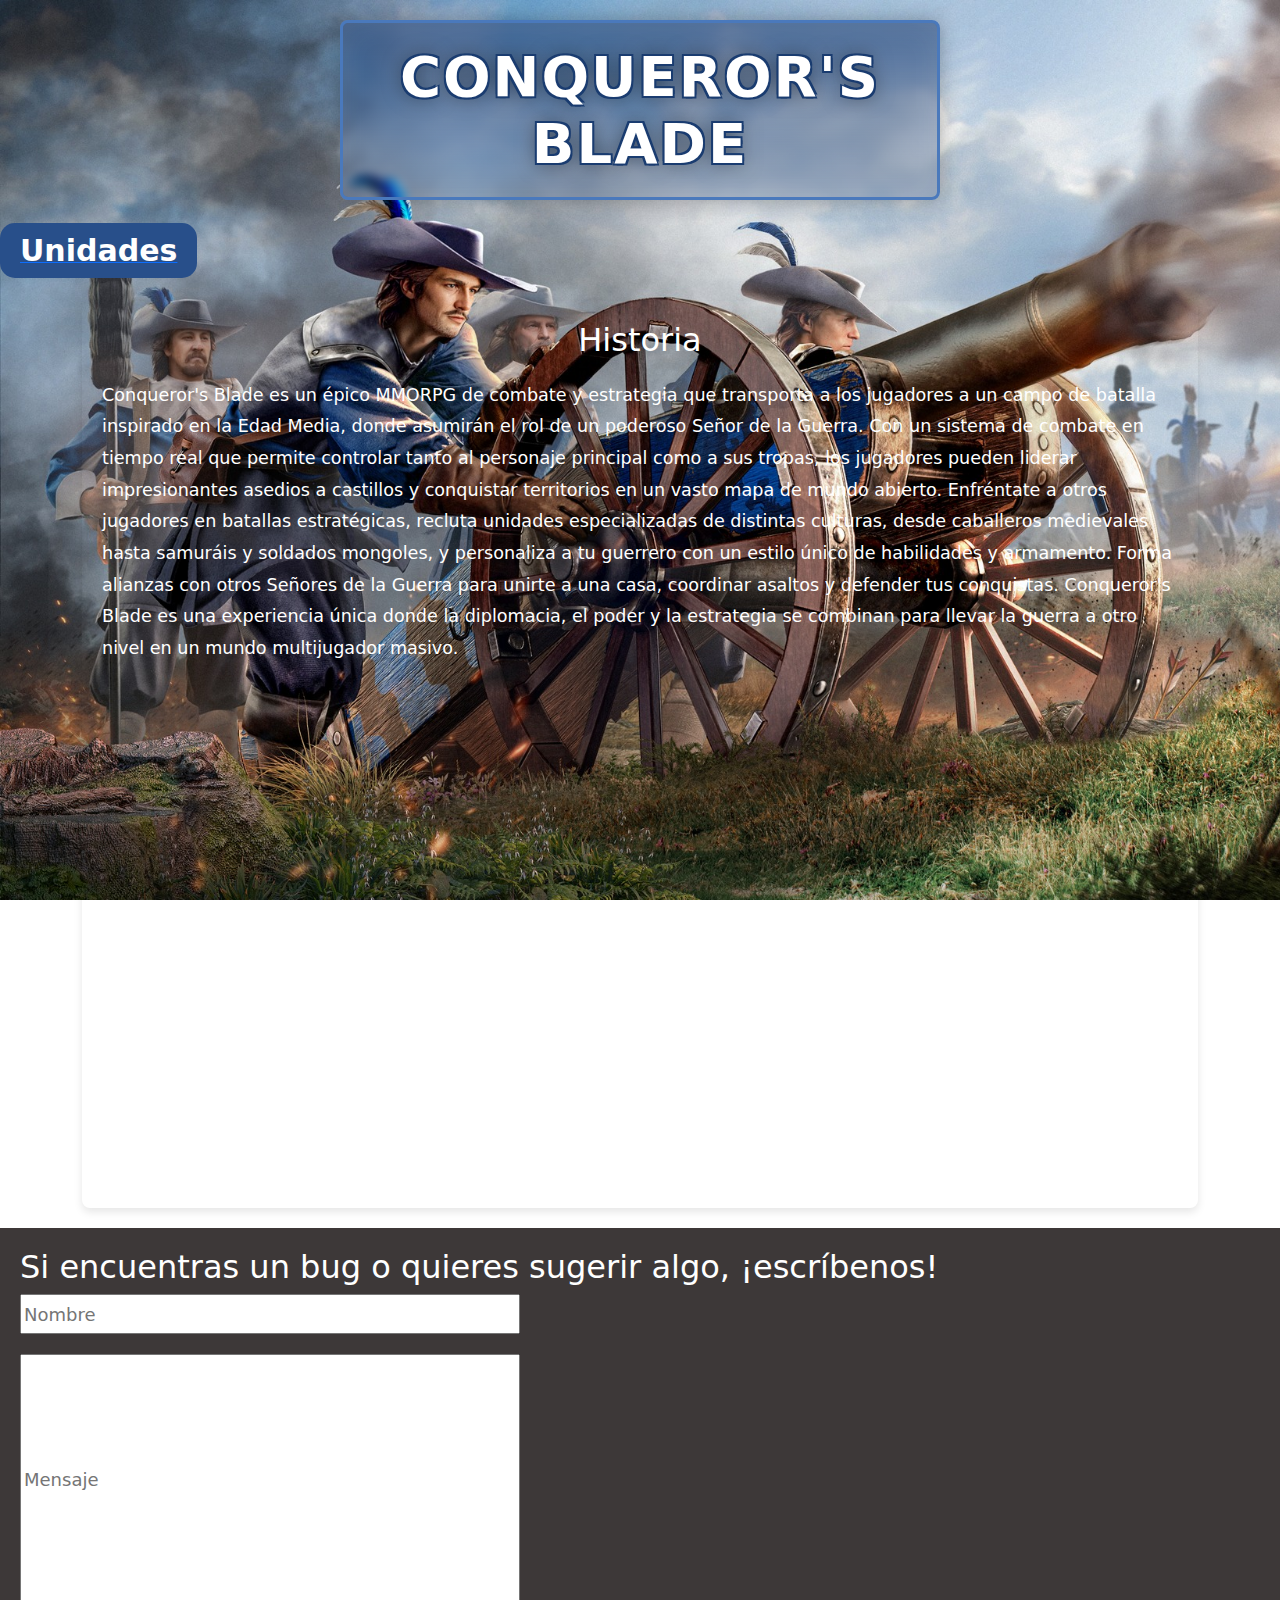
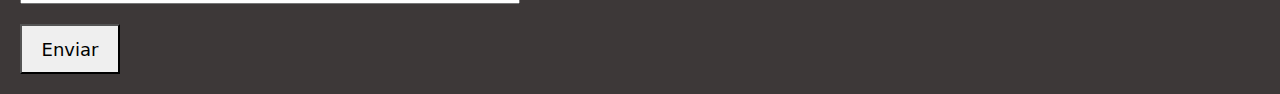
<file: index.html>
<!DOCTYPE html>
<html lang="en">
<head>

    <title>Enciclopedia Conqueror Blade's </title>
    <meta charset="UTF-8">
    <meta name="viewport" content="width=device-width, initial-scale=1.0">
    <link rel="stylesheet" href="styles/style.css">
    <link href="https://cdn.jsdelivr.net/npm/bootstrap@5.3.3/dist/css/bootstrap.min.css" rel="stylesheet" integrity="sha384-QWTKZyjpPEjISv5WaRU9OFeRpok6YctnYmDr5pNlyT2bRjXh0JMhjY6hW+ALEwIH" crossorigin="anonymous">
    
</head>



<body>
    
    <header class="header">

        <h1>Conqueror's Blade </h1>

    </header>

    <nav class="navbar">

        <div class="nav-container">
            <a href="./pages/unidades.html" target="_blank"> 
            <div class="unidades-nav"> Unidades </div>
            </a>
        </div>

        
        <div id="reloj"></div>   
        <script src="script.js"></script>
    </nav>

    <main>        <main class="container">
            <section class="game-description">
                <h1> Historia </h1>
                <p>
                    Conqueror's Blade es un épico MMORPG de combate y estrategia que transporta a los jugadores a un campo de batalla inspirado en la Edad Media, donde asumirán el rol de un poderoso Señor de la Guerra. 
                    Con un sistema de combate en tiempo real que permite controlar tanto al personaje principal como a sus tropas, los jugadores pueden liderar impresionantes asedios a castillos y conquistar territorios en un vasto mapa de mundo abierto. 
                    Enfréntate a otros jugadores en batallas estratégicas, recluta unidades especializadas de distintas culturas, desde caballeros medievales hasta samuráis y soldados mongoles, y personaliza a tu guerrero con un estilo único de habilidades y armamento. 
                    Forma alianzas con otros Señores de la Guerra para unirte a una casa, coordinar asaltos y defender tus conquistas. 
                    Conqueror's Blade es una experiencia única donde la diplomacia, el poder y la estrategia se combinan para llevar la guerra a otro nivel en un mundo multijugador masivo.

                </p>
                
                <iframe width="750" height="500" src="https://www.youtube.com/embed/kwXjcuvSDnE?si=8LgpCli47-tKhZl1" title="YouTube video player" frameborder="0" allow="accelerometer; autoplay; clipboard-write; encrypted-media; gyroscope; picture-in-picture; web-share" referrerpolicy="strict-origin-when-cross-origin" allowfullscreen></iframe>

            </section>
        </main>
    </main>

    
        
    <footer>
        <div id="cajacontacto">
            <h2 id="titcontacto">Si encuentras un bug o quieres sugerir algo, ¡escríbenos!</h2>
    
            <div id="formcontacto1">
                <input type="text" id="nombre" placeholder="Nombre" maxlength="10">
            </div>
    
            <div id="formcontacto2">
                <input type="text" id="mensaje" placeholder="Mensaje" maxlength="1000">
            </div>
    
            <div id="enviar">
                <button id="botonenviar">Enviar</button>
            </div>
            <script src="script.js"></script>
        </div>
    </footer>
    

    
</body>
</html>
</file>
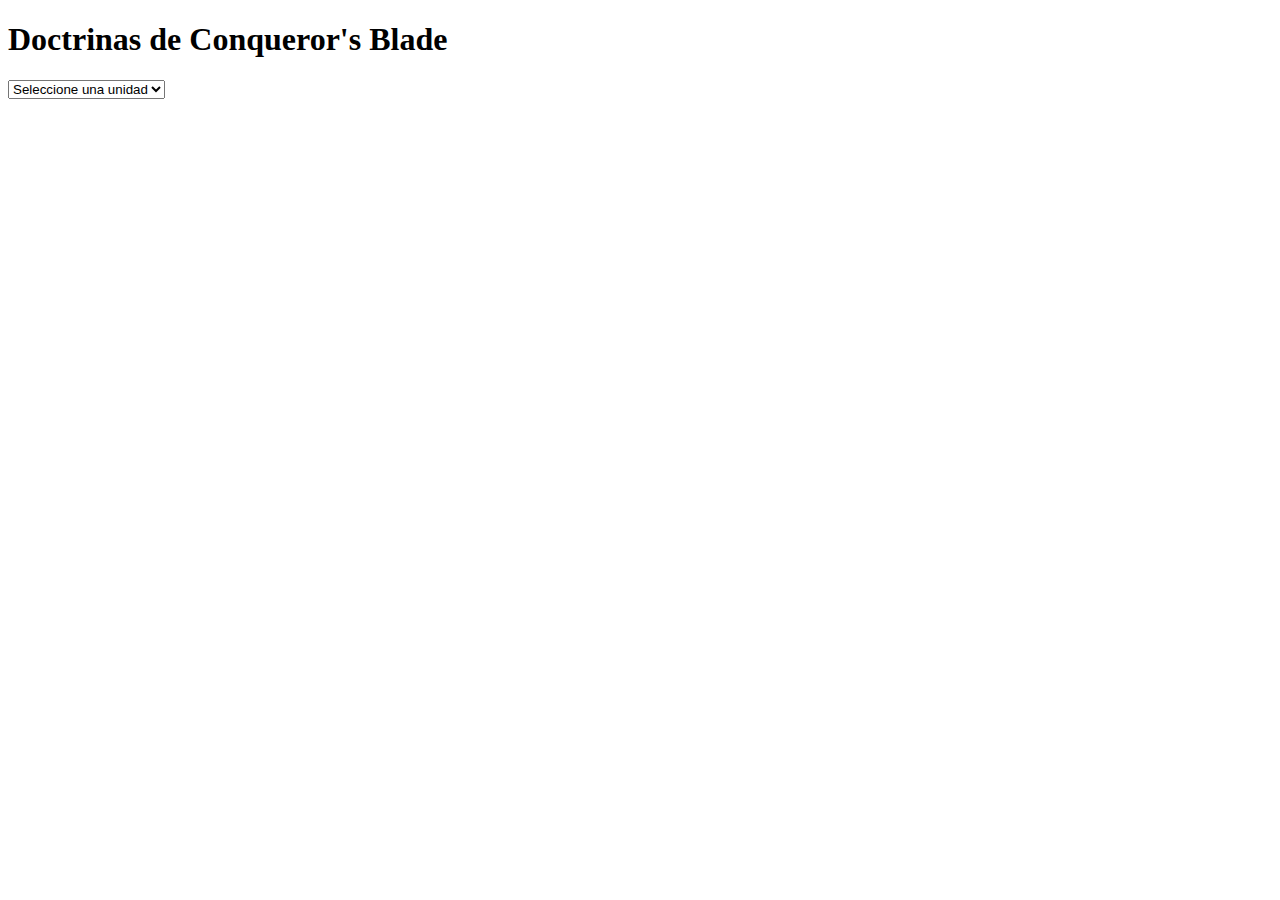
<file: pages/unidades.html>
<!DOCTYPE html>
<html lang="en">

<head>
    <meta charset="UTF-8">
    <meta name="viewport" content="width=device-width, initial-scale=1.0">
    <title>Unidades</title>
    <div class="container">
        <h1>Doctrinas de Conqueror's Blade</h1> <select id="unitSelect">
            <option value="">Seleccione una unidad</option> <!-- Aquí se agregarán las opciones de las unidades -->
        </select>
        <div id="unitStats"> <!-- Aquí se mostrarán las estadísticas de la unidad --> </div>
    </div>

</head>

<body>

</body>

</html>
</file>
<file: styles/style.css>
@import url('https://fonts.googleapis.com/css2?family=Open+Sans:ital,wght@0,300..800;1,300..800&display=swap');



.header h1 {
    text-align: center;
    padding: 20px;
    color: #ffffff;
    font-size: 3.5rem;
    font-weight: 800;
    text-transform: uppercase;
    letter-spacing: 2px;
    text-shadow: 
        2px 2px 0 #1a3c70,
        -2px 2px 0 #1a3c70,
        -2px -2px 0 #1a3c70,
        2px -2px 0 #1a3c70,
        0 0 20px rgba(0,0,0,0.5);
    background: linear-gradient(
        to bottom,
        rgba(43, 76, 126, 0.7) 0%,
        rgba(43, 76, 126, 0.3) 100%
    );
    border: 3px solid #4a79bc;
    border-radius: 8px;
    backdrop-filter: blur(5px);
    margin: 20px auto;
    max-width: 600px;
    box-shadow: 
        0 0 20px rgba(0,0,0,0.3),
        inset 0 0 30px rgba(255,255,255,0.1);
}

body {
    background-image: url('../img/cbmain.jpg');
    background-size: cover;
    background-position: auto;
    background-repeat: no-repeat;
    background-attachment: fixed;
    height: 100vh;
    margin: 0;
}

.navbar {
    display: inline;
    justify-content: center;
    align-items: center; 
    gap: 30px; 
    margin: 0 auto; 
}

.unidades-nav{
    display: inline;
    padding: 10px 20px;
    margin-right: 20px;
    align-items: center ;
    background-color: #284f8a;
    color: white;
    border-radius: 15px;
    cursor: pointer;
    transition: all 0.3s ease;
    font-size: 30px;
    font-weight: bold;
    
}

.unidades-nav:hover{
    background-color: rgb(28, 69, 145);
    transform: translateY(-2px);
    box-shadow: 0 2px 5px rgba(0,0,0,0.2);
}
    
body {
    font-family: Arial, sans-serif;
    line-height: 1.6;
    color: #333;
}

.container {
    max-width: 800px;
    margin: auto;
    padding: 20px;
}

.game-description {
    padding: 20px;
    border-radius: 8px;
    box-shadow: 0 4px 8px rgba(0, 0, 0, 0.1);
}

.game-description h1 {
    font-size: 2em;
    color: #ffffff;
    text-align: center;
    margin-bottom: 20px;
}

.game-description p {
    font-size: 1.1em;
    line-height: 1.8;
    color: #ffffff;
}


#cajacontacto {
    width: 100%;
    height: 100%;
    background-color: rgb(61, 56, 56);
    display: flex;
    padding: 20px;
    flex-direction: column;
    align-items: start;
}

#formcontacto1 input {
    display: flex;
    width: 500px;
    height: 40px;
    margin-top: 30px;
    margin: 0;
    font-size: large;


}


#formcontacto2 input{
    display: flex;
    height:250px;
    width: 500px;
    margin-top: 20px;
    font-size: large;
    
}

#enviar button {
    
    height: 50px;
    width: 100px;
    margin-top: 20px;
    font-size: large;
}

#titcontacto {
    color: white;
    
}

@media (max-width: 767px) {
    .container {
      max-width: 100%;
      padding: 10px;
    }
    .navbar {
      display: block;
      text-align: center;
    }
    .navbar a {
      display: block;
      padding: 10px;
    }
    .content {
      display: block;
    }
    .card {
      width: 100%;
      margin-bottom: 15px;
    }
  }
</file>
